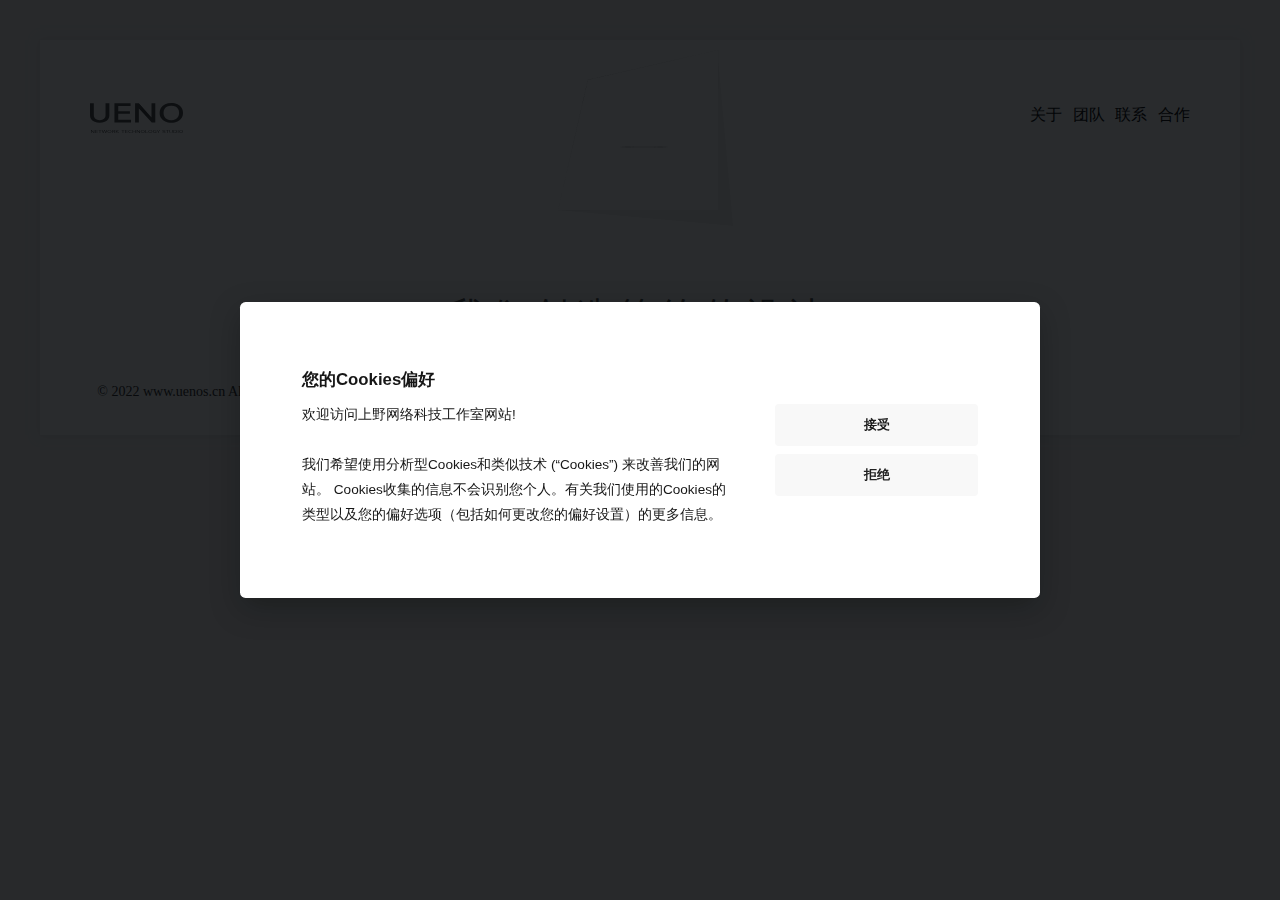
<file: index.html>
<!doctype html><html lang="en"><head><meta charset="UTF-8"><meta http-equiv="X-UA-Compatible" content="IE=edge"><meta name="viewport" content="width=device-width,initial-scale=1"><meta name="description" content="上野网络科技工作室成立于2021年，是一家专注于网站、移动端APP及软件开发的工作室。工作室目前在长春净月经济开发区DEIP数字经济产业园。营范围包括：从事网络科技领域内的技术开发、技术咨询、技术服务、网站架构，网页设计，计算机等软件开发等业务。"><meta name="keywords" content="长春, 上野, 网络科技, 净月, 网站, DEIP"><link rel="shortcut icon" href="./favicon.ico"><link href="css/main.238493818024df01aa4d.css?238493818024df01aa4d" rel="stylesheet"><link rel="icon" type="image/png" href="[data-uri]" sizes="128x128"><title>Ueno NTS | 上野网络科技工作室</title><link rel="icon" href="favicon.png?238493818024df01aa4d"></head><body><div class="layout"><div class="content"><div class="header"><div class="logo"><a href="/"><img src="img/0b4991de_0b499.svg"></a></div><nav><ul><li id="about">关于</li><li id="beam">团队</li><li id="team">联系</li><li id="contact_us">合作</li></ul></nav><button class="menu" onclick="this.classList.toggle(&#34;opened&#34;),this.setAttribute(&#34;aria-expanded&#34;,this.classList.contains(&#34;opened&#34;))" id="menu"><svg width="30" height="30" viewBox="0 0 100 100"><path class="line line1" d="M 20,29.000046 H 80.000231 C 80.000231,29.000046 94.498839,28.817352 94.532987,66.711331 94.543142,77.980673 90.966081,81.670246 85.259173,81.668997 79.552261,81.667751 75.000211,74.999942 75.000211,74.999942 L 25.000021,25.000058"/><path class="line line2" d="M 20,50 H 80"/><path class="line line3" d="M 20,70.999954 H 80.000231 C 80.000231,70.999954 94.498839,71.182648 94.532987,33.288669 94.543142,22.019327 90.966081,18.329754 85.259173,18.331003 79.552261,18.332249 75.000211,25.000058 75.000211,25.000058 L 25.000021,74.999942"/></svg></button></div><div class="article"><div class="home_logo"><img src="img/68c44668_68c44.png"></div><div class="home_title home_text"><h2>我们创造简约的设计</h2></div><div class="home_hr"></div></div><div class="footer">© 2022 www.uenos.cn All rights reserved.</div><div class="menu_bg"><ul><li id="about">关 于</li><li id="beam">团 队</li><li id="team">联 系</li><li id="contact_us">合 作</li></ul></div></div></div><script defer src="js/23849381_23849.js?238493818024df01aa4d"></script></body></html>
</file>
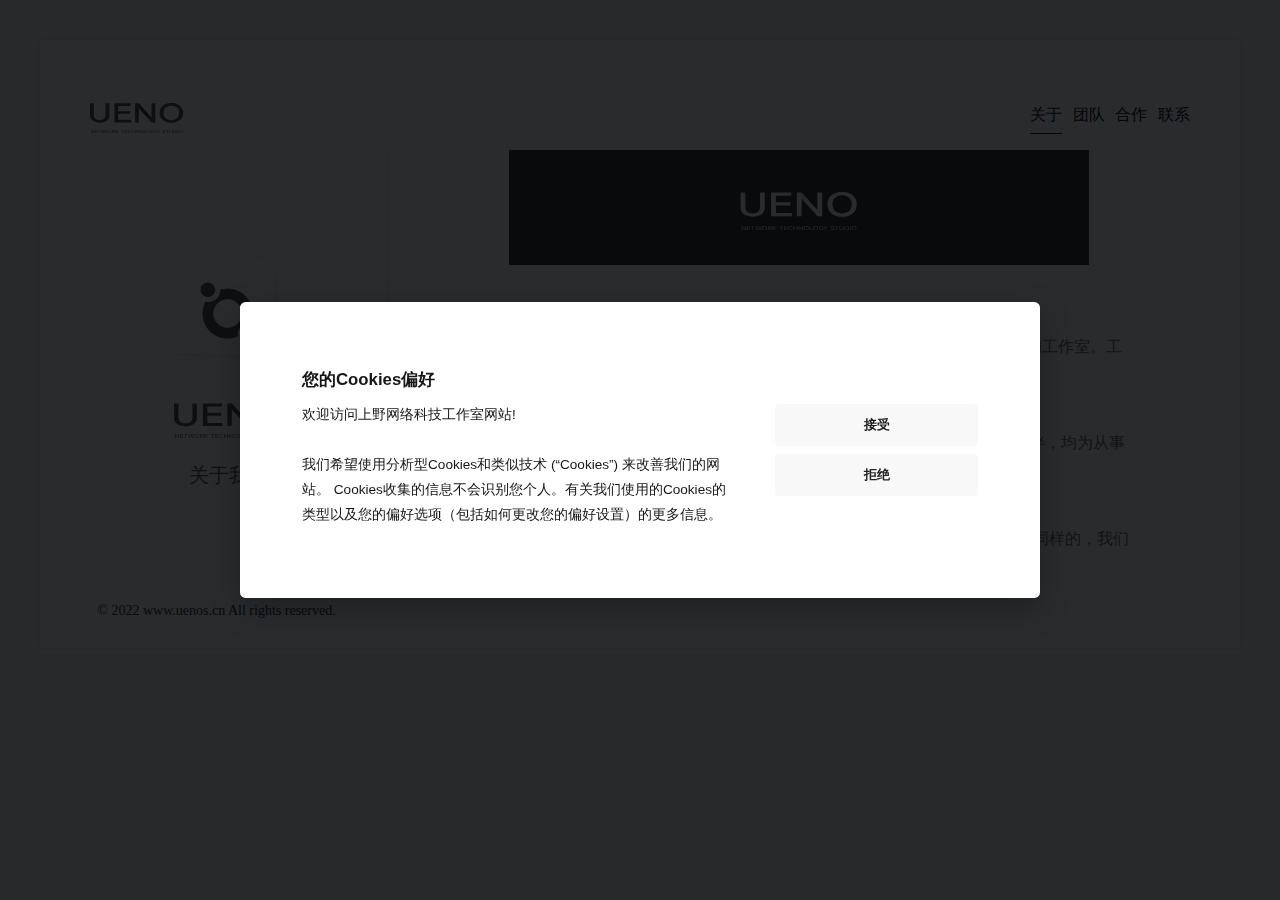
<file: about.html>
<!doctype html><html lang="en"><head><meta charset="UTF-8"><meta http-equiv="X-UA-Compatible" content="IE=edge"><meta name="viewport" content="width=device-width,initial-scale=1"><meta name="description" content="上野网络科技工作室成立于2021年，是一家专注于网站、移动端APP及软件开发的工作室。工作室目前在长春净月经济开发区DEIP数字经济产业园。营范围包括：从事网络科技领域内的技术开发、技术咨询、技术服务、网站架构，网页设计，计算机等软件开发等业务。"><meta name="keywords" content="长春, 上野, 网络科技, 净月, 网站, DEIP"><link rel="shortcut icon" href="./favicon.ico"><link rel="icon" type="image/png" href="[data-uri]" sizes="128x128"><title>Ueno NTS | 上野网络科技工作室</title><link rel="icon" href="favicon.png?238493818024df01aa4d"><script defer="defer" src="js/23849381_23849.js?238493818024df01aa4d"></script><link href="css/main.238493818024df01aa4d.css?238493818024df01aa4d" rel="stylesheet"></head><body><div class="layout"><div class="content"><div class="header"><div class="logo"><a href="/"><img src="img/0b4991de_0b499.svg"></a></div><nav><ul><li id="about">关于</li><li id="beam">团队</li><li id="contact_us">合作</li><li id="team">联系</li></ul></nav><button class="menu" onclick="this.classList.toggle('opened');this.setAttribute('aria-expanded', this.classList.contains('opened'))" id="menu"><svg width="30" height="30" viewBox="0 0 100 100"><path class="line line1" d="M 20,29.000046 H 80.000231 C 80.000231,29.000046 94.498839,28.817352 94.532987,66.711331 94.543142,77.980673 90.966081,81.670246 85.259173,81.668997 79.552261,81.667751 75.000211,74.999942 75.000211,74.999942 L 25.000021,25.000058"/><path class="line line2" d="M 20,50 H 80"/><path class="line line3" d="M 20,70.999954 H 80.000231 C 80.000231,70.999954 94.498839,71.182648 94.532987,33.288669 94.543142,22.019327 90.966081,18.329754 85.259173,18.331003 79.552261,18.332249 75.000211,25.000058 75.000211,25.000058 L 25.000021,74.999942"/></svg></button></div><div class="article"><div class="sub_page"><div class="sub_page_l"><img src="img/d47ea617_d47ea.svg"><h1>关于我们</h1></div><div class="sub_page_r about_article"><img src="img/c712cc85_c712c.svg"><p>上野网络科技工作室成立于2021年，是一家专注于网站、移动端APP及软件开发的工作室。工作室目前在长春净月经济开发区DEIP数字经济产业园。<br><br>我们是一支年轻而创新的团队，成员来自上海、深圳及湖北等知名大厂的合作伙伴，均为从事互联网开发行业多年的专业人才。<br><br>我们欢迎任何有实力有想法的人前来，在这里，你能接触到行业前沿研究成果。 同样的，我们也希望你是重视技术发展，勇于创新。</p></div></div></div><div class="footer">© 2022 www.uenos.cn All rights reserved.</div><div class="menu_bg"><ul><li id="about">关 于</li><li id="beam">团 队</li><li id="contact_us">合 作</li><li id="team">联 系</li></ul></div></div></div></body></html>
</file>
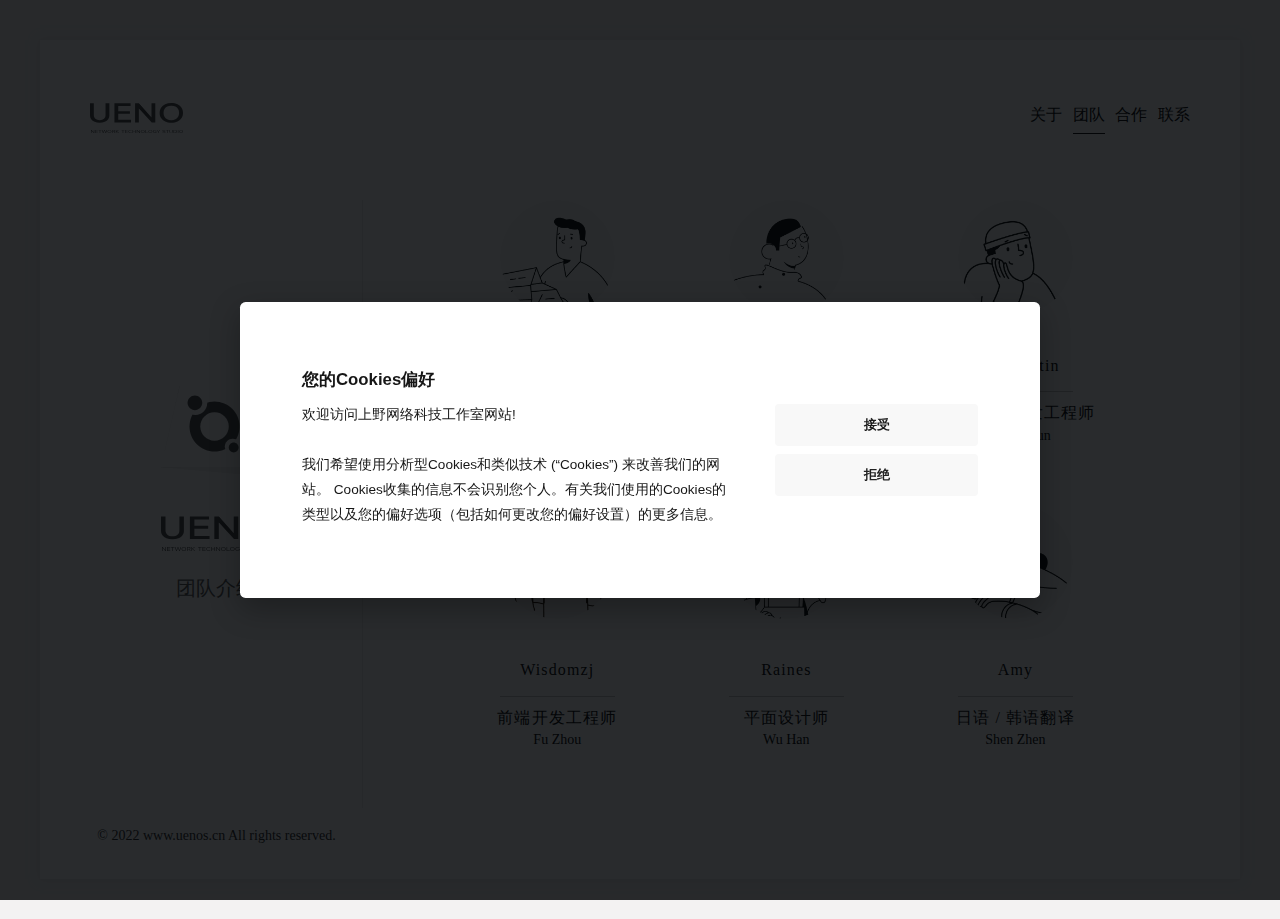
<file: beam.html>
<!doctype html><html lang="en"><head><meta charset="UTF-8"><meta http-equiv="X-UA-Compatible" content="IE=edge"><meta name="viewport" content="width=device-width,initial-scale=1"><meta name="description" content="上野网络科技工作室成立于2021年，是一家专注于网站、移动端APP及软件开发的工作室。工作室目前在长春净月经济开发区DEIP数字经济产业园。营范围包括：从事网络科技领域内的技术开发、技术咨询、技术服务、网站架构，网页设计，计算机等软件开发等业务。"><meta name="keywords" content="长春, 上野, 网络科技, 净月, 网站, DEIP"><link rel="shortcut icon" href="./favicon.ico"><link rel="icon" type="image/png" href="[data-uri]" sizes="128x128"><title>Ueno NTS | 上野网络科技工作室</title><link rel="icon" href="favicon.png?238493818024df01aa4d"><script defer="defer" src="js/23849381_23849.js?238493818024df01aa4d"></script><link href="css/main.238493818024df01aa4d.css?238493818024df01aa4d" rel="stylesheet"></head><body><div class="layout"><div class="content"><div class="header"><div class="logo"><a href="/"><img src="img/0b4991de_0b499.svg"></a></div><nav><ul><li id="about">关于</li><li id="beam">团队</li><li id="contact_us">合作</li><li id="team">联系</li></ul></nav><button class="menu" onclick="this.classList.toggle('opened');this.setAttribute('aria-expanded', this.classList.contains('opened'))" id="menu"><svg width="30" height="30" viewBox="0 0 100 100"><path class="line line1" d="M 20,29.000046 H 80.000231 C 80.000231,29.000046 94.498839,28.817352 94.532987,66.711331 94.543142,77.980673 90.966081,81.670246 85.259173,81.668997 79.552261,81.667751 75.000211,74.999942 75.000211,74.999942 L 25.000021,25.000058"/><path class="line line2" d="M 20,50 H 80"/><path class="line line3" d="M 20,70.999954 H 80.000231 C 80.000231,70.999954 94.498839,71.182648 94.532987,33.288669 94.543142,22.019327 90.966081,18.329754 85.259173,18.331003 79.552261,18.332249 75.000211,25.000058 75.000211,25.000058 L 25.000021,74.999942"/></svg></button></div><div class="article"><div class="sub_page"><div class="sub_page_l"><img src="img/d47ea617_d47ea.svg"><h1>团队介绍</h1></div><div class="sub_page_r beam_article"><ul><li><div><img src="img/c43f3361_c43f3.png"></div><h2>Ono Naoki</h2><hr><p>创始人/UI/全栈</p><span>Shang Hai</span></li><li><div><img src="img/08687583_08687.png"></div><h2>Lin Jiahong</h2><hr><p>前端开发工程师</p><span>Shen Zhen</span></li><li><div><img src="img/2c19bbf3_2c19b.png"></div><h2>Jack Martin</h2><hr><p>安卓/苹果开发工程师</p><span>Chang Chun</span></li><li><div><img src="img/fcaefba7_fcaef.png"></div><h2>Wisdomzj</h2><hr><p>前端开发工程师</p><span>Fu Zhou</span></li><li><div><img src="img/5f191c64_5f191.png"></div><h2>Raines</h2><hr><p>平面设计师</p><span>Wu Han</span></li><li><div><img src="img/bc9619d7_bc961.png"></div><h2>Amy</h2><hr><p>日语 / 韩语翻译</p><span>Shen Zhen</span></li></ul></div></div></div><div class="footer">© 2022 www.uenos.cn All rights reserved.</div><div class="menu_bg"><ul><li id="about">关 于</li><li id="beam">团 队</li><li id="contact_us">合 作</li><li id="team">联 系</li></ul></div></div></div></body></html>
</file>
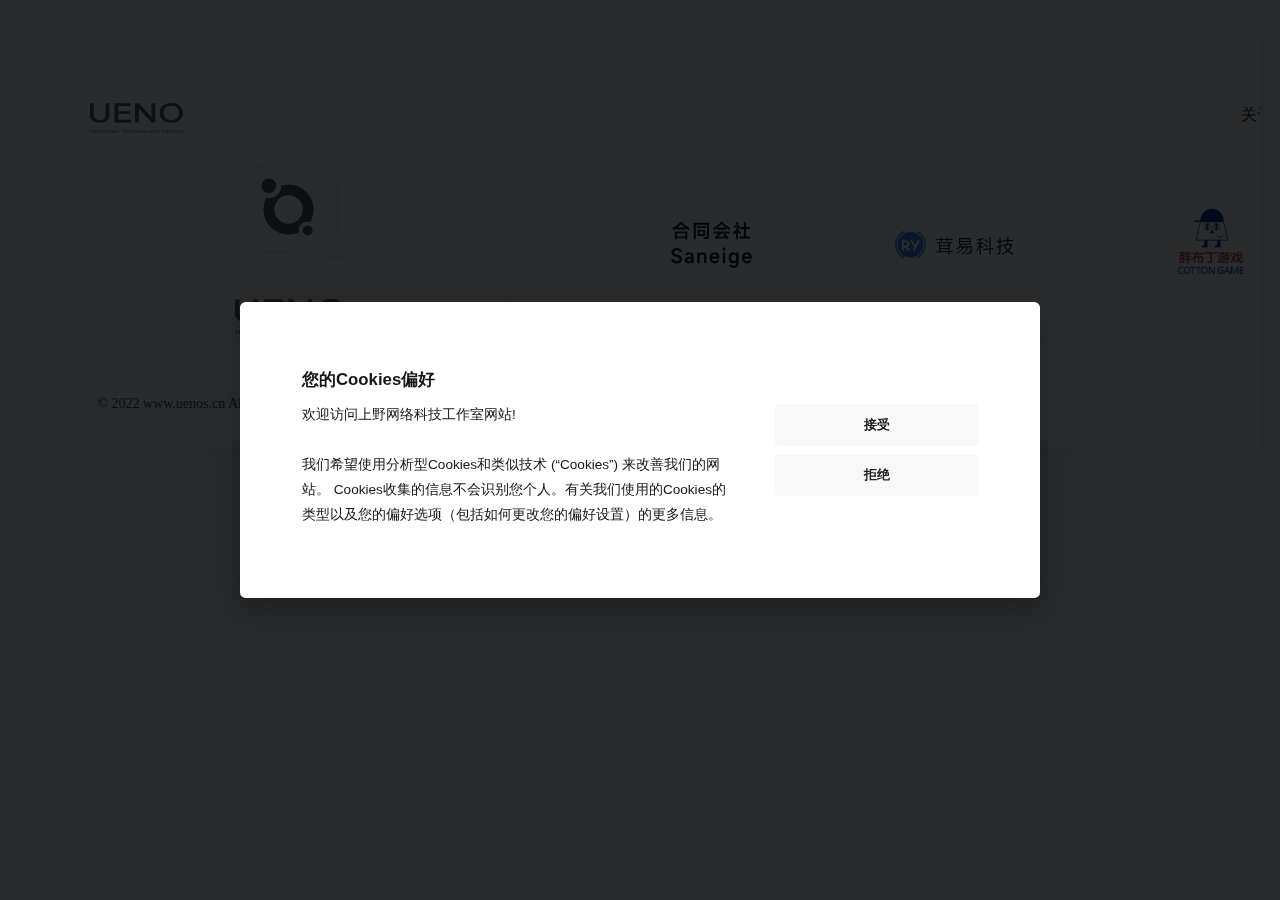
<file: contact_us.html>
<!doctype html>
<html lang="en">

<head>
    <meta charset="UTF-8">
    <meta http-equiv="X-UA-Compatible" content="IE=edge">
    <meta name="viewport" content="width=device-width,initial-scale=1">
    <meta name="description"
        content="上野网络科技工作室成立于2021年，是一家专注于网站、移动端APP及软件开发的工作室。工作室目前在长春净月经济开发区DEIP数字经济产业园。营范围包括：从事网络科技领域内的技术开发、技术咨询、技术服务、网站架构，网页设计，计算机等软件开发等业务。">
    <meta name="keywords" content="长春, 上野, 网络科技, 净月, 网站, DEIP">
    <link rel="shortcut icon" href="./favicon.ico">
    <link rel="icon" type="image/png"
        href="[data-uri]"
        sizes="128x128">
    <title>Ueno NTS | 上野网络科技工作室</title>
    <link rel="icon" href="favicon.png?238493818024df01aa4d">
    <script defer="defer" src="js/23849381_23849.js?238493818024df01aa4d"></script>
    <link href="css/main.238493818024df01aa4d.css?238493818024df01aa4d" rel="stylesheet">
</head>

<body>
    <div class="layout">
        <div class="content">
            <div class="header">
                <div class="logo"><a href="/"><img src="img/0b4991de_0b499.svg"></a></div>
                <nav>
                    <ul>
                        <li id="about">关于</li>
                        <li id="beam">团队</li>
                        <li id="contact_us">合作</li>
                        <li id="team">联系</li>
                    </ul>
                </nav><button class="menu"
                    onclick="this.classList.toggle('opened');this.setAttribute('aria-expanded', this.classList.contains('opened'))"
                    id="menu"><svg width="30" height="30" viewBox="0 0 100 100">
                        <path class="line line1"
                            d="M 20,29.000046 H 80.000231 C 80.000231,29.000046 94.498839,28.817352 94.532987,66.711331 94.543142,77.980673 90.966081,81.670246 85.259173,81.668997 79.552261,81.667751 75.000211,74.999942 75.000211,74.999942 L 25.000021,25.000058" />
                        <path class="line line2" d="M 20,50 H 80" />
                        <path class="line line3"
                            d="M 20,70.999954 H 80.000231 C 80.000231,70.999954 94.498839,71.182648 94.532987,33.288669 94.543142,22.019327 90.966081,18.329754 85.259173,18.331003 79.552261,18.332249 75.000211,25.000058 75.000211,25.000058 L 25.000021,74.999942" />
                    </svg></button>
            </div>
            <div class="article">
                <div class="sub_page">
                    <div class="sub_page_l"><img src="img/d47ea617_d47ea.svg">
                        <h1>合作伙伴</h1>
                    </div>
                    <div class="sub_page_r contact_article">
                        <ul>
                            <li><img src="img/d723c5ed_d723c.svg"></li>
                            <li><img src="img/78e28878_78e28.svg"></li>
                            <li><img src="img/7cef101b_7cef1.svg"></li>
                        </ul>
                    </div>
                </div>
            </div>
            <div class="footer">© 2022 www.uenos.cn All rights reserved.</div>
            <div class="menu_bg">
                <ul>
                    <li id="about">关 于</li>
                    <li id="beam">团 队</li>
                    <li id="contact_us">合 作</li>
                    <li id="team">联 系</li>
                </ul>
            </div>
        </div>
    </div>
</body>

</html>
</file>
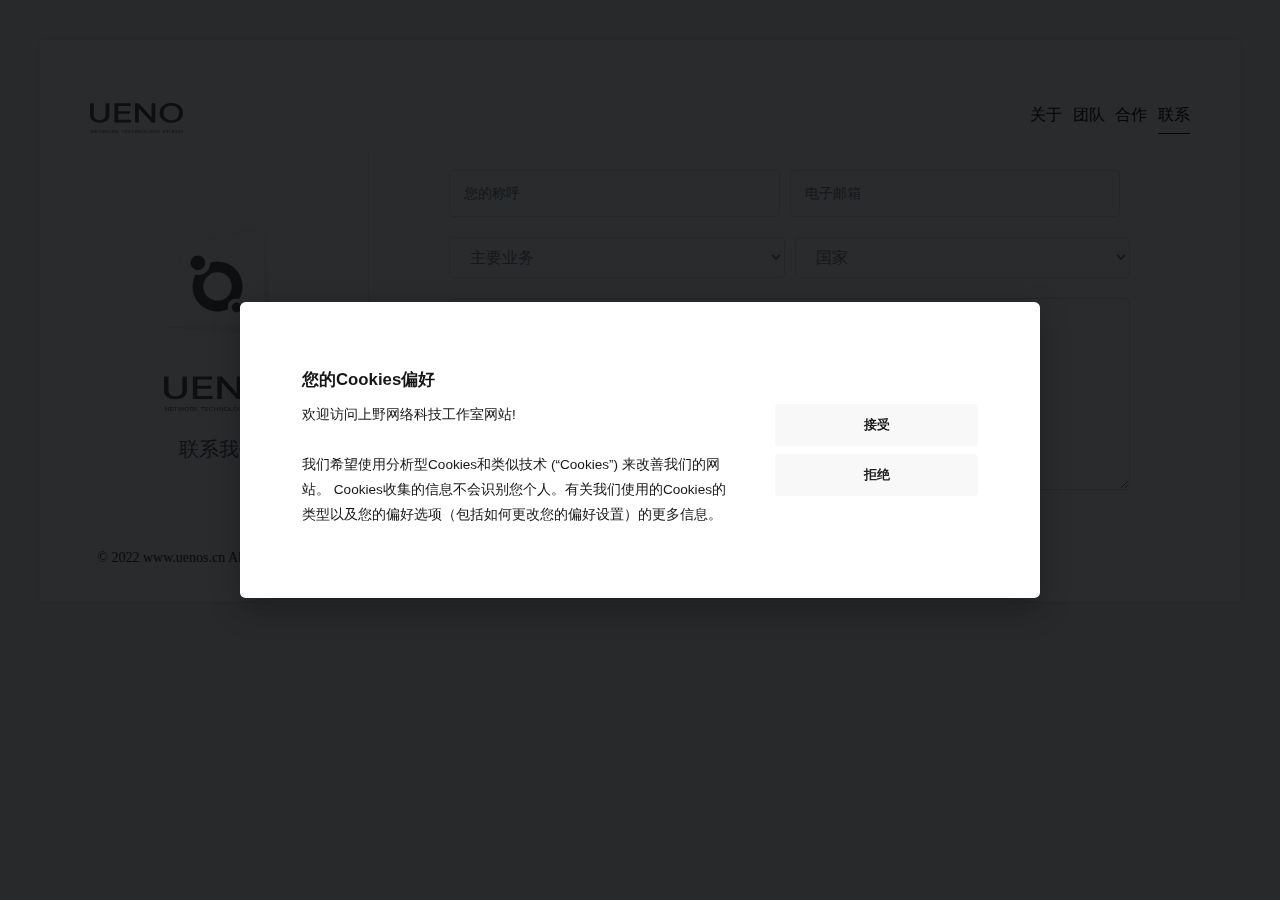
<file: team.html>
<!doctype html><html lang="en"><head><meta charset="UTF-8"><meta http-equiv="X-UA-Compatible" content="IE=edge"><meta name="viewport" content="width=device-width,initial-scale=1"><meta name="description" content="上野网络科技工作室成立于2021年，是一家专注于网站、移动端APP及软件开发的工作室。工作室目前在长春净月经济开发区DEIP数字经济产业园。营范围包括：从事网络科技领域内的技术开发、技术咨询、技术服务、网站架构，网页设计，计算机等软件开发等业务。"><meta name="keywords" content="长春, 上野, 网络科技, 净月, 网站, DEIP"><link rel="shortcut icon" href="./favicon.ico"><link rel="icon" type="image/png" href="[data-uri]" sizes="128x128"><link href="css/main.238493818024df01aa4d.css?238493818024df01aa4d" rel="stylesheet"><title>Ueno NTS | 上野网络科技工作室</title><link rel="icon" href="favicon.png?238493818024df01aa4d"></head><body><div class="layout"><div class="content"><div class="header"><div class="logo"><a href="/"><img src="img/0b4991de_0b499.svg"></a></div><nav><ul><li id="about">关于</li><li id="beam">团队</li><li id="contact_us">合作</li><li id="team">联系</li></ul></nav><button class="menu" onclick="this.classList.toggle(&#34;opened&#34;),this.setAttribute(&#34;aria-expanded&#34;,this.classList.contains(&#34;opened&#34;))" id="menu"><svg width="30" height="30" viewBox="0 0 100 100"><path class="line line1" d="M 20,29.000046 H 80.000231 C 80.000231,29.000046 94.498839,28.817352 94.532987,66.711331 94.543142,77.980673 90.966081,81.670246 85.259173,81.668997 79.552261,81.667751 75.000211,74.999942 75.000211,74.999942 L 25.000021,25.000058"/><path class="line line2" d="M 20,50 H 80"/><path class="line line3" d="M 20,70.999954 H 80.000231 C 80.000231,70.999954 94.498839,71.182648 94.532987,33.288669 94.543142,22.019327 90.966081,18.329754 85.259173,18.331003 79.552261,18.332249 75.000211,25.000058 75.000211,25.000058 L 25.000021,74.999942"/></svg></button></div><div class="article"><div class="sub_page"><div class="sub_page_l"><img src="img/d47ea617_d47ea.svg"><h1>联系我们</h1></div><div class="sub_page_r team_article"><form name="sendmail" action="mailto:kyomini@qq.com"><div class="form_item"><input name="name" placeholder="您的称呼"> <input name="email" placeholder="电子邮箱"></div><div class="form_item"><select style="margin-right:10px"><option value="">主要业务</option><option value="app">App开发</option><option value="web">WEB网站开发</option><option value="ui">UI设计</option><option value="desigen">平面设计</option><option value="wechat">微信小程序</option><option value="product">产品策划</option><option value="translation">日韩翻译</option><option value="metaverse">元宇宙开发</option></select> <select><option value="">国家</option><option value="cn">中国大陆</option><option value="hk">中国香港</option><option value="tw">中国台湾</option><option value="jp">日本</option><option value="kr">韩国</option></select></div><div class="form_item"><textarea rows="8">需求</textarea></div><div class="form_item"><button type="su" class="submit">提交</button> <button type="reset" class="reset">重置</button></div></form></div></div></div><div class="footer">© 2022 www.uenos.cn All rights reserved.</div><div class="menu_bg"><ul><li id="about">关 于</li><li id="beam">团 队</li><li id="contact_us">合 作</li><li id="team">联 系</li></ul></div></div></div><script defer src="js/23849381_23849.js?238493818024df01aa4d"></script></body></html>
</file>
<file: css/main.238493818024df01aa4d.css>
body,html{background:#f3f2f2;display:flex;flex-direction:column;height:calc(100vh - 80px);padding:20px}.layout{background:#fff;box-shadow:0 0 10px hsla(0,0%,79%,.523);display:inline-table;height:100%;margin:auto;max-height:900px;max-width:1440px;width:100%}.layout .content{align-content:center;flex-direction:column;height:100%}.layout .content,.layout .content .header{display:flex;justify-content:space-between}.layout .content .header{align-items:center;margin:50px 50px 0}.layout .content .header span{margin-right:50px}.layout .content .header ul{display:flex;justify-content:space-between;width:160px}.layout .content .header ul li{caret-color:#000;cursor:pointer;list-style-type:none;padding-bottom:10px;position:relative;transition:all .2s linear}.layout .content .header ul li:before{background-color:#060606;bottom:0;content:"";height:1.8px;left:50%;position:absolute;width:0}.layout .content .header ul li:hover:before{left:0;transition:all .3s;width:100%}.layout .content .header ul li:hover~.layout .content .header ul li:before{left:11%}.layout .content .menu{display:none}.layout .content .article{align-items:center;display:flex;flex-direction:column;justify-content:center;justify-self:center}.layout .content .article .home_logo{caret-color:transparent;margin-bottom:30px;margin-top:-100px}.layout .content .article .home_title{margin:30px 0 40px}.layout .content .article .home_hr{border-top:1px solid #cbcbcb;width:48px}.layout .content .article .home_text{caret-color:transparent;color:#484848;cursor:move;font-family:MiSans;font-size:35px;font-style:normal;font-weight:300;height:52.5px;letter-spacing:.21em;line-height:52.5px;line-height:1.44;overflow:hidden}.layout .content .article .home_text.play .letter,.layout .content .article .home_text:hover .letter{transform:translateY(-100%)}.layout .content .article .home_text .block:last-child{color:#484848}.layout .content .article .home_text .letter{display:inline-block;transition:transform .6s cubic-bezier(.76,0,.24,1)}.layout .content .article .sub_page{display:flex;justify-content:space-between;width:95%}.layout .content .article .sub_page .sub_page_l{align-items:center;display:flex;flex-direction:column;justify-content:center;width:500px}.layout .content .article .sub_page .sub_page_l h1{color:#545454;font-size:20px;font-weight:500;line-height:3rem;margin-bottom:0}.layout .content .article .sub_page .sub_page_r{align-content:space-around;align-items:center;border-left:1px solid #e6e6e6;display:flex;flex-direction:column;flex-wrap:wrap;height:100%;padding:0 80px}.layout .content .article .sub_page .about_article img{margin-bottom:50px;max-width:580px;width:100%}.layout .content .article .sub_page .about_article p{color:#636363;line-height:2rem}.layout .content .article .sub_page .beam_article{margin-bottom:20px;margin-top:50px}.layout .content .article .sub_page .beam_article ul{display:flex;flex-direction:row;flex-wrap:wrap;justify-content:space-around;margin:0;max-width:1178px;padding:0;width:100%}.layout .content .article .sub_page .beam_article ul li{color:#000;flex:auto;list-style-type:none;margin-bottom:60px;text-align:center}.layout .content .article .sub_page .beam_article ul li img{border-radius:50%;cursor:pointer;margin-bottom:20px;transform:translateZ(0);transition:all .5s ease-in-out;width:50%}.layout .content .article .sub_page .beam_article ul li img:hover{transform:rotateY(180deg)}.layout .content .article .sub_page .beam_article ul li h2{font-family:MiSans;font-size:16px;font-style:normal;font-weight:400;letter-spacing:.07em;line-height:1.6}.layout .content .article .sub_page .beam_article ul li hr{border:none;border-top:.5px solid #c4c4c4;width:50%}.layout .content .article .sub_page .beam_article ul li p{font-family:MiSans;font-size:16px;font-style:MiSans;font-weight:300;letter-spacing:.07em;line-height:1.6;margin:0;padding:0}.layout .content .article .sub_page .beam_article ul li span{font-size:14px;margin:0;padding:0}.layout .content .article .sub_page .contact_article{margin-bottom:20px;padding-top:50px}.layout .content .article .sub_page .contact_article ul{align-content:center;align-items:center;display:flex;justify-content:center;margin:0;max-width:1178px;padding:0;width:100%}.layout .content .article .sub_page .contact_article ul li{color:#000;flex:auto;list-style-type:none;margin-bottom:60px;text-align:center;width:250px}.layout .content .article .sub_page .team_article,.layout .content .article .sub_page .team_article form{max-width:800px;width:100%}.layout .content .article .sub_page .team_article .form_item{display:flex}.layout .content .article .sub_page .team_article input{background:#fff;border:1px solid rgba(34,36,38,.15);border-radius:.28571429rem;box-shadow:inset 0 0 0 0 transparent;color:#7e7e7e;font-size:14px;line-height:1.21428571em;margin:20px 10px 20px 0;outline:0;padding:1em;transition:color .1s ease,border-color .1s ease;width:100%}.layout .content .article .sub_page .team_article textarea{-webkit-appearance:none;border:1px solid rgba(34,36,38,.15);-webkit-box-shadow:inset 0 0 0 0 transparent;font-size:1em;line-height:1.2857;margin:0;outline:0;padding:.78571429em 1em;resize:vertical;-webkit-transition:color .1s ease,border-color .1s ease}.layout .content .article .sub_page .team_article select,.layout .content .article .sub_page .team_article textarea{background:#fff;border-radius:.28571429rem;box-shadow:inset 0 0 0 0 transparent;color:#7e7e7e;transition:color .1s ease,border-color .1s ease;width:100%}.layout .content .article .sub_page .team_article select{border:1px solid rgba(34,36,38,.15);height:auto;margin-bottom:20px;padding:.62em 1em}.layout .content .article .sub_page .team_article .submit{background:#1b1b1b;border:none;border-radius:4px;color:#fff;cursor:pointer;font-size:14px;font-weight:500;height:40px;margin-right:20px;margin-top:20px;outline:none;width:30%}.layout .content .article .sub_page .team_article .submit:hover{background:#616161}.layout .content .article .sub_page .team_article .reset{background:#1b1b1b;border:none;border-radius:4px;color:#fff;cursor:pointer;font-size:14px;font-weight:500;height:40px;margin-top:20px;outline:none;width:30%}.layout .content .article .sub_page .team_article .reset:hover{background:#616161}.layout .content .footer{color:#262626;font-family:MiSans;font-size:14px;font-weight:400;height:21px;margin:0 0 30px 20px;text-align:center;width:313px}.layout .menu_bg{background-color:rgba(0,0,0,.9);bottom:0;display:flex;justify-content:center;opacity:0;position:absolute;transform:translateY(0);transition:.3s;visibility:hidden}.layout .menu_bg ul{align-content:center;align-items:center;display:flex;flex-direction:column;justify-content:center;margin:0;padding:0}.layout .menu_bg ul li{border-bottom:1px solid #cbcbcb;color:#fff;list-style-type:none;padding:20px 100px}.layout .menu_bg ul li:hover{background-color:#060606;color:#fff}.menu_bg_show{animation:show .3s forwards;-webkit-animation:show .3s forwards;height:100%;left:0;opacity:1!important;position:fixed;top:0;visibility:visible!important;width:100%;z-index:9991}.active_menu:before{left:0!important;width:100%!important}@media screen and (min-width:0px) and (max-width:979px){body{padding:11px}.layout{box-shadow:0 0 10px hsla(0,0%,79%,.523);display:inline-table;height:100%;margin:auto;max-height:900px;max-width:1440px;width:100%}.layout .content .header{align-items:center;display:flex;justify-content:space-between;margin:40px 30px}.layout .content .header span{margin-right:50px}.layout .content .header ul{display:none}.layout .content .menu{background-color:transparent;border:none;cursor:pointer;display:flex;margin:-10px -10px 0 0;padding:0;z-index:99999}.layout .content .line{fill:none;stroke:#424242;transition:stroke-dasharray .6s cubic-bezier(.4,0,.2,1),stroke-dashoffset .6s cubic-bezier(.4,0,.2,1)}.layout .content .line1{stroke-dasharray:60 207;stroke-width:6}.layout .content .line2{stroke-dasharray:60 60;stroke-width:6}.layout .content .line3{stroke-dasharray:60 207;stroke-width:6}.layout .content .opened{background-color:#cbcbcb;border-radius:50%;transition:all .3s}.layout .content .opened .line1{stroke-dasharray:90 207;stroke-dashoffset:-134;stroke-width:6}.layout .content .opened .line2{stroke-dasharray:1 60;stroke-dashoffset:-30;stroke-width:6}.layout .content .opened .line3{stroke-dasharray:90 207;stroke-dashoffset:-134;stroke-width:6}.layout .content .article .home_logo{margin-bottom:0;margin-top:30px;transform:translateX(10%)}.layout .content .article .home_logo img{transition:all .5s ease;width:80%}.layout .content .article .home_title{margin:50px 0 0}.layout .content .article .home_text{font-size:20px;height:30px;line-height:30px}.layout .content .article .home_hr{display:none}.layout .content .sub_page{align-content:center;flex-direction:column;justify-content:space-between}.layout .content .sub_page .sub_page_l{margin:50px auto 100px;width:100%!important}.layout .content .sub_page .sub_page_r{border-left:none!important;height:auto!important;padding:0 40px!important}.layout .content .sub_page .about_article img{margin-bottom:50px;max-width:580px;width:100%}.layout .content .sub_page .about_article p{color:#636363;line-height:2rem}.layout .content .contact_article ul{flex-wrap:wrap}.layout .content .team_article .form_item{display:flex;flex-direction:column;max-width:calc(100% - 120px);width:100%}.layout .content .team_article .form_item:last-child{flex-direction:row;justify-content:center;justify-content:space-around}.layout .content .footer{align-items:center;display:flex;flex-direction:column;font-size:12px;justify-content:center;margin:40px 0;width:100%}}

/*! normalize.css v8.0.1 | MIT License | github.com/necolas/normalize.css */html{-webkit-text-size-adjust:100%;line-height:1.15}body{margin:0}main{display:block}h1{font-size:2em;margin:.67em 0}hr{box-sizing:content-box;height:0;overflow:visible}pre{font-family:monospace,monospace;font-size:1em}a{background-color:transparent}abbr[title]{border-bottom:none;text-decoration:underline;text-decoration:underline dotted}b,strong{font-weight:bolder}code,kbd,samp{font-family:monospace,monospace;font-size:1em}small{font-size:80%}sub,sup{font-size:75%;line-height:0;position:relative;vertical-align:baseline}sub{bottom:-.25em}sup{top:-.5em}img{border-style:none}button,input,optgroup,select,textarea{font-family:inherit;font-size:100%;line-height:1.15;margin:0}button,input{overflow:visible}button,select{text-transform:none}[type=button],[type=reset],[type=submit],button{-webkit-appearance:button}[type=button]::-moz-focus-inner,[type=reset]::-moz-focus-inner,[type=submit]::-moz-focus-inner,button::-moz-focus-inner{border-style:none;padding:0}[type=button]:-moz-focusring,[type=reset]:-moz-focusring,[type=submit]:-moz-focusring,button:-moz-focusring{outline:1px dotted ButtonText}fieldset{padding:.35em .75em .625em}legend{box-sizing:border-box;color:inherit;display:table;max-width:100%;padding:0;white-space:normal}progress{vertical-align:baseline}textarea{overflow:auto}[type=checkbox],[type=radio]{box-sizing:border-box;padding:0}[type=number]::-webkit-inner-spin-button,[type=number]::-webkit-outer-spin-button{height:auto}[type=search]{-webkit-appearance:textfield;outline-offset:-2px}[type=search]::-webkit-search-decoration{-webkit-appearance:none}::-webkit-file-upload-button{-webkit-appearance:button;font:inherit}details{display:block}summary{display:list-item}[hidden],template{display:none}:root{--cc-bg:#fff;--cc-text:#161616;--cc-btn-primary-bg:#2d4156;--cc-btn-primary-text:var(--cc-bg);--cc-btn-primary-hover-bg:#1d2e38;--cc-btn-secondary-bg:#eaeff2;--cc-btn-secondary-text:var(--cc-text);--cc-btn-secondary-hover-bg:#d8e0e6;--cc-toggle-bg-off:#919ea6;--cc-toggle-bg-on:var(--cc-btn-primary-bg);--cc-toggle-bg-readonly:#d5dee2;--cc-toggle-knob-bg:#fff;--cc-toggle-knob-icon-color:#ecf2fa;--cc-block-text:var(--cc-text);--cc-cookie-category-block-bg:#f0f4f7;--cc-cookie-category-block-bg-hover:#e9eff4;--cc-section-border:#f1f3f5;--cc-cookie-table-border:#e9edf2;--cc-overlay-bg:rgba(4,6,8,.85);--cc-webkit-scrollbar-bg:#cfd5db;--cc-webkit-scrollbar-bg-hover:#9199a0}.c_darkmode{--cc-bg:#181b1d;--cc-text:#d8e5ea;--cc-btn-primary-bg:#a6c4dd;--cc-btn-primary-text:#000;--cc-btn-primary-hover-bg:#c2dff7;--cc-btn-secondary-bg:#33383c;--cc-btn-secondary-text:var(--cc-text);--cc-btn-secondary-hover-bg:#3e454a;--cc-toggle-bg-off:#667481;--cc-toggle-bg-on:var(--cc-btn-primary-bg);--cc-toggle-bg-readonly:#454c54;--cc-toggle-knob-bg:var(--cc-cookie-category-block-bg);--cc-toggle-knob-icon-color:var(--cc-bg);--cc-block-text:#b3bfc5;--cc-cookie-category-block-bg:#23272a;--cc-cookie-category-block-bg-hover:#2b3035;--cc-section-border:#292d31;--cc-cookie-table-border:#2b3035;--cc-webkit-scrollbar-bg:#667481;--cc-webkit-scrollbar-bg-hover:#9199a0}.cc_div *,.cc_div :after,.cc_div :before{animation:none;background:0 0;border:none;box-shadow:none;-webkit-box-sizing:border-box;box-sizing:border-box;color:inherit;float:none;font-family:inherit;font-size:1em;font-style:inherit;font-variant:normal;font-weight:inherit;letter-spacing:unset;line-height:1.2;margin:0;padding:0;text-align:left;text-decoration:none;text-transform:none;transition:none;visibility:unset}.cc_div{-webkit-font-smoothing:antialiased;-moz-osx-font-smoothing:grayscale;text-rendering:optimizeLegibility;color:#2d4156;color:var(--cc-text);font-family:-apple-system,BlinkMacSystemFont,Segoe UI,Roboto,Helvetica,Arial,sans-serif,Apple Color Emoji,Segoe UI Emoji,Segoe UI Symbol;font-size:16px;font-weight:400}#c-ttl,#s-bl td:before,#s-ttl,.cc_div .b-tl,.cc_div .c-bn{font-weight:600}#cm,#s-bl .act .b-acc,#s-inr,.cc_div .b-tl,.cc_div .c-bl{border-radius:.35em}#s-bl .act .b-acc{border-top-left-radius:0;border-top-right-radius:0}.cc_div a,.cc_div button,.cc_div input{-webkit-appearance:none;-moz-appearance:none;appearance:none}.cc_div a{border-bottom:1px solid}.cc_div a:hover{border-color:transparent;text-decoration:none}#cm-ov,#cs-ov,.c--anim #cm,.c--anim #s-cnt,.c--anim #s-inr{transition:visibility .25s linear,opacity .25s ease,transform .25s ease!important}.c--anim .c-bn{transition:background-color .25s ease!important}.c--anim #cm.bar.slide,.c--anim #cm.bar.slide+#cm-ov,.c--anim .bar.slide #s-inr,.c--anim .bar.slide+#cs-ov{transition:visibility .4s ease,opacity .4s ease,transform .4s ease!important}#cm.bar.slide,.cc_div .bar.slide #s-inr{opacity:1;transform:translateX(100%)}#cm.bar.top.slide,.cc_div .bar.left.slide #s-inr{opacity:1;transform:translateX(-100%)}#cm.slide,.cc_div .slide #s-inr{transform:translateY(1.6em)}#cm.top.slide{transform:translateY(-1.6em)}#cm.bar.slide{transform:translateY(100%)}#cm.bar.top.slide{transform:translateY(-100%)}.show--consent .c--anim #cm,.show--consent .c--anim #cm.bar,.show--settings .c--anim #s-inr,.show--settings .c--anim .bar.slide #s-inr{opacity:1;transform:scale(1);visibility:visible!important}.show--consent .c--anim #cm.box.middle,.show--consent .c--anim #cm.cloud.middle{transform:scale(1) translateY(-50%)}.show--settings .c--anim #s-cnt{visibility:visible!important}.force--consent.show--consent .c--anim #cm-ov,.show--settings .c--anim #cs-ov{opacity:1!important;visibility:visible!important}#cm{background:#fff;background:var(--cc-bg);bottom:1.25em;box-shadow:0 .625em 1.875em #000;box-shadow:0 .625em 1.875em rgba(2,2,3,.28);font-family:inherit;line-height:normal;max-width:24.2em;opacity:0;padding:1.1em 1.8em 1.4em;position:fixed;right:1.25em;transform:scale(.95);visibility:hidden;width:100%;z-index:1}#cc_div #cm{display:block!important}#c-ttl{font-size:1.05em;margin-bottom:.7em}.cloud #c-ttl{margin-top:-.15em}#c-txt{font-size:.9em;line-height:1.5em}.cc_div #c-bns{display:flex;justify-content:space-between;margin-top:1.4em}.cc_div .c-bn{background:#f8f8f8;border-radius:4px;color:#212121;cursor:pointer;display:inline-block;flex:1;font-size:.82em;padding:1em 1.7em;text-align:center;-moz-user-select:none;-khtml-user-select:none;-webkit-user-select:none;-o-user-select:none;user-select:none}#c-bns button+button,#s-c-bn,#s-cnt button+button{float:right;margin-left:1em}#s-cnt #s-rall-bn{float:none}#cm .c_link:active,#cm .c_link:hover,#s-c-bn:active,#s-c-bn:hover,#s-cnt button+button:active,#s-cnt button+button:hover{background:#151515;color:#fff}#s-cnt{display:table;height:100%;left:0;position:fixed;top:0;visibility:hidden;width:100%;z-index:101}#s-bl{outline:0}#s-bl .title{margin-top:1.4em}#s-bl .b-bn,#s-bl .title:first-child{margin-top:0}#s-bl .b-acc .p{margin-top:0;padding:1em}#s-cnt .b-bn .b-tl{background:0 0;display:block;font-family:inherit;font-size:.95em;padding:1.3em 6.4em 1.3em 2.7em;position:relative;transition:background-color .25s ease;width:100%}#s-cnt .b-bn .b-tl.exp{cursor:pointer}#s-cnt .act .b-bn .b-tl{border-bottom-left-radius:0;border-bottom-right-radius:0}#s-cnt .b-bn .b-tl:active,#s-cnt .b-bn .b-tl:hover{background:#e9eff4;background:var(--cc-cookie-category-block-bg-hover)}#s-bl .b-bn{position:relative}#s-bl .c-bl{border:1px solid #f1f3f5;border-color:var(--cc-section-border);margin-bottom:.5em;padding:1em;transition:background-color .25s ease}#s-bl .c-bl:hover{background:#f0f4f7;background:var(--cc-cookie-category-block-bg)}#s-bl .c-bl:last-child{margin-bottom:.5em}#s-bl .c-bl:first-child{border:none;margin-bottom:2em;margin-top:0;padding:0;transition:none}#s-bl .c-bl:not(.b-ex):first-child:hover{background:0 0;background:unset}#s-bl .c-bl.b-ex{background:#f0f4f7;background:var(--cc-cookie-category-block-bg);border:none;padding:0;transition:none}#s-bl .c-bl.b-ex+.c-bl{margin-top:2em}#s-bl .c-bl.b-ex+.c-bl.b-ex{margin-top:0}#s-bl .c-bl.b-ex:first-child{margin-bottom:1em;margin-bottom:.5em}#s-bl .b-acc{display:none;margin-bottom:0;max-height:0;overflow:hidden;padding-top:0}#s-bl .act .b-acc{display:block;max-height:100%;overflow:hidden}#s-cnt .p{color:#2d4156;color:var(--cc-block-text);font-size:.9em;line-height:1.5em;margin-top:.85em}.cc_div .b-tg .c-tgl:disabled{cursor:not-allowed}#c-vln{display:table-cell;position:relative;vertical-align:middle}#cs{bottom:0;left:0;padding:0 1.7em;position:fixed;right:0;top:0;width:100%}#cs,#s-inr{height:100%}#s-inr{box-shadow:0 13px 27px -5px rgba(3,6,9,.26);margin:0 auto;max-width:45em;opacity:0;overflow:hidden;padding-bottom:4.75em;padding-top:4.75em;position:relative;transform:scale(.96);visibility:hidden}#s-bns,#s-hdr,#s-inr{background:#fff;background:var(--cc-bg)}#s-bl{display:block;height:100%;overflow-x:hidden;overflow-y:auto;overflow-y:overlay;padding:1.3em 2.1em;width:100%}#s-bns{border-top:1px solid #f1f3f5;border-color:var(--cc-section-border);bottom:0;height:4.75em;left:0;padding:1em 2.1em;position:absolute;right:0}.cc_div .cc-link{border-bottom:1px solid #253b48;border-color:var(--cc-btn-primary-bg);color:#253b48;color:var(--cc-btn-primary-bg);cursor:pointer;display:inline;font-weight:600;padding-bottom:0;text-decoration:none}.cc_div .cc-link:active,.cc_div .cc-link:hover{border-color:transparent}#c-bns button:first-child,#c-bns.swap button:first-child,#s-bns button:first-child{background:#f8f8f8;color:#1a1a1a}#c-bns.swap button:last-child{background:#253b48;background:var(--cc-btn-primary-bg);color:#fff;color:var(--cc-btn-primary-text)}.cc_div .b-tg .c-tgl:checked~.c-tg{background:#253b48;background:var(--cc-toggle-bg-on)}#c-bns button:first-child:active,#c-bns button:first-child:hover,#c-bns.swap button:last-child:active,#c-bns.swap button:last-child:hover,#s-bns button:first-child:active,#s-bns button:first-child:hover{background:#151515;color:#fff}#c-bns.swap button:first-child:active,#c-bns.swap button:first-child:hover{background:#d8e0e6;background:var(--cc-btn-secondary-hover-bg)}#s-hdr{border-bottom:1px solid #f1f3f5;border-color:var(--cc-section-border);display:table;height:4.75em;padding:0 2.1em;position:absolute;top:0;width:100%;z-index:2}#s-hdr,#s-ttl{vertical-align:middle}#s-ttl{display:table-cell;font-size:1em}#s-c-bn{font-size:1.45em;font-weight:400;height:1.7em;margin:0;padding:0;position:relative;width:1.7em}#s-c-bnc{display:table-cell;vertical-align:middle}.cc_div span.t-lb{opacity:0;overflow:hidden;pointer-events:none;position:absolute;top:0;z-index:-1}#c_policy__text{height:31.25em;margin-top:1.25em;overflow-y:auto}#c-s-in{height:100%;height:calc(100% - 2.5em);max-height:37.5em;position:relative;top:50%;transform:translateY(-50%)}@media screen and (min-width:688px){#s-bl::-webkit-scrollbar{background:0 0;border-radius:0 .25em .25em 0;height:100%;width:.9em}#s-bl::-webkit-scrollbar-thumb{background:#cfd5db;background:var(--cc-webkit-scrollbar-bg);border:.25em solid var(--cc-bg);border-radius:100em}#s-bl::-webkit-scrollbar-thumb:hover{background:#9199a0;background:var(--cc-webkit-scrollbar-bg-hover)}#s-bl::-webkit-scrollbar-button{height:5px;width:10px}}.cc_div .b-tg{bottom:0;display:inline-block;margin:auto;right:0;right:1.2em;-webkit-user-select:none;-moz-user-select:none;-ms-user-select:none;user-select:none;vertical-align:middle}.cc_div .b-tg,.cc_div .b-tg .c-tgl{cursor:pointer;position:absolute;top:0}.cc_div .b-tg .c-tgl{border:0;display:block;left:0;margin:0}.cc_div .b-tg .c-tg{background:#919ea6;background:var(--cc-toggle-bg-off);pointer-events:none;position:absolute;transition:background-color .25s ease,box-shadow .25s ease}.cc_div .b-tg,.cc_div .b-tg .c-tg,.cc_div .b-tg .c-tgl,.cc_div span.t-lb{border-radius:4em;height:1.5em;width:3.4em}.cc_div .b-tg .c-tg.c-ro{cursor:not-allowed}.cc_div .b-tg .c-tgl~.c-tg.c-ro{background:#d5dee2;background:var(--cc-toggle-bg-readonly)}.cc_div .b-tg .c-tgl~.c-tg.c-ro:after{box-shadow:none}.cc_div .b-tg .c-tg:after{background:#fff;background:var(--cc-toggle-knob-bg);border:none;border-radius:100%;box-shadow:0 1px 2px rgba(24,32,35,.36);box-sizing:content-box;content:"";display:block;height:1.25em;left:.125em;position:relative;top:.125em;transition:transform .25s ease;width:1.25em}.cc_div .b-tg .c-tgl:checked~.c-tg:after{transform:translateX(1.9em)}#s-bl table,#s-bl td,#s-bl th{border:none}#s-bl tbody tr{transition:background-color .25s ease}#s-bl tbody tr:hover{background:#e9eff4;background:var(--cc-cookie-category-block-bg-hover)}#s-bl table{border-collapse:collapse;margin:0;overflow:hidden;padding:0;text-align:left;width:100%}#s-bl td,#s-bl th{font-size:.8em;padding:.8em .625em .8em 1.2em;text-align:left;vertical-align:top}#s-bl th{font-family:inherit;padding:1.2em}#s-bl thead tr:first-child{border-bottom:1px solid #e9edf2;border-color:var(--cc-cookie-table-border)}.force--consent #cs,.force--consent #s-cnt{width:100vw}#cm-ov,#cs-ov{background:#070707;background:rgba(4,6,8,.85);background:var(--cc-overlay-bg);bottom:0;display:none;left:0;opacity:0;position:fixed;right:0;top:0;transition:none;visibility:hidden}.c--anim #cs-ov,.force--consent .c--anim #cm-ov,.force--consent.show--consent #cm-ov,.show--settings #cs-ov{display:block}#cs-ov{z-index:2}.force--consent .cc_div{bottom:0;left:0;position:fixed;top:0;transition:visibility .25s linear;visibility:hidden;width:100%;width:100vw}.force--consent.show--consent .c--anim .cc_div,.force--consent.show--settings .c--anim .cc_div{visibility:visible}.force--consent #cm{position:absolute}.force--consent #cm.bar{max-width:100vw;width:100vw}html.force--consent.show--consent{overflow-y:hidden!important}html.force--consent.show--consent,html.force--consent.show--consent body{height:auto!important;overflow-x:hidden!important}.cc_div .act .b-bn .exp:before,.cc_div .b-bn .exp:before{border:solid #2d4156;border-color:var(--cc-btn-secondary-text);border-width:0 2px 2px 0;content:"";display:inline-block;left:1.2em;margin-right:15px;padding:.2em;position:absolute;top:50%;transform:translateY(-50%) rotate(45deg)}.cc_div .act .b-bn .b-tl:before{transform:translateY(-20%) rotate(225deg)}.cc_div .on-i:before{border:solid #fff;border-color:var(--cc-toggle-knob-icon-color);border-width:0 2px 2px 0;display:inline-block;left:.75em;padding:.1em .1em .45em;top:.37em}#s-c-bn:after,#s-c-bn:before,.cc_div .on-i:before{content:"";margin:0 auto;position:absolute;transform:rotate(45deg)}#s-c-bn:after,#s-c-bn:before{background:#444d53;background:var(--cc-btn-secondary-text);border-radius:1em;height:.6em;left:.82em;top:.58em;width:1.5px}#s-c-bn:after{transform:rotate(-45deg)}.cc_div .off-i,.cc_div .on-i{display:block;height:100%;position:absolute;right:0;text-align:center;transition:opacity .15s ease;width:50%}.cc_div .on-i{left:0;opacity:0}.cc_div .off-i:after,.cc_div .off-i:before{background:#cdd6dc;background:var(--cc-toggle-knob-icon-color);content:" ";display:block;height:.7em;margin:0 auto;position:absolute;right:.8em;top:.42em;transform-origin:center;width:.09375em}.cc_div .off-i:before{transform:rotate(45deg)}.cc_div .off-i:after{transform:rotate(-45deg)}.cc_div .b-tg .c-tgl:checked~.c-tg .on-i{opacity:1}.cc_div .b-tg .c-tgl:checked~.c-tg .off-i{opacity:0}#cm.box.middle,#cm.cloud.middle{bottom:auto;top:50%;transform:translateY(-37%)}#cm.box.middle.zoom,#cm.cloud.middle.zoom{transform:scale(.95) translateY(-50%)}#cm.box.center,#cm.cloud{left:1em;margin:0 auto;right:1em}#cm.cloud{max-width:50em;overflow:hidden;padding:1.3em 2em;text-align:center;width:unset}.cc_div .cloud #c-inr{display:table;padding:50px 30px;width:100%}.cc_div .cloud #c-inr-i{display:table-cell;padding-right:2.4em;vertical-align:top;width:70%}.cc_div .cloud #c-txt{font-size:.85em;line-height:25px}.cc_div .cloud #c-bns{display:table-cell;min-width:170px;vertical-align:middle}#cm.cloud .c-bn{margin:.625em 0 0;width:100%}#cm.cloud .c-bn:first-child{margin:0}#cm.cloud.left{margin-right:1.25em}#cm.cloud.right{margin-left:1.25em}#cm.bar{border-radius:0;bottom:0;left:0;max-width:100%;padding:2em;position:fixed;right:0;width:100%}#cm.bar #c-inr{margin:0 auto;max-width:32em}#cm.bar #c-bns{max-width:33.75em}#cm.bar #cs{padding:0}.cc_div .bar #c-s-in{height:100%;max-height:100%;top:0;transform:none}.cc_div .bar #s-bl,.cc_div .bar #s-bns,.cc_div .bar #s-hdr{padding-left:1.6em;padding-right:1.6em}.cc_div .bar #cs{padding:0}.cc_div .bar #s-inr{border-radius:0;margin:0 0 0 auto;max-width:32em}.cc_div .bar.left #s-inr{margin-left:0;margin-right:auto}.cc_div .bar #s-bl table,.cc_div .bar #s-bl tbody,.cc_div .bar #s-bl td,.cc_div .bar #s-bl th,.cc_div .bar #s-bl thead,.cc_div .bar #s-bl tr,.cc_div .bar #s-cnt{display:block}.cc_div .bar #s-bl thead tr{left:-9999px;position:absolute;top:-9999px}.cc_div .bar #s-bl tr{border-top:1px solid #e3e7ed;border-color:var(--cc-cookie-table-border)}.cc_div .bar #s-bl td{border:none;padding-left:35%;position:relative}.cc_div .bar #s-bl td:before{color:#000;color:var(--cc-text);content:attr(data-column);left:1em;overflow:hidden;padding-right:.625em;position:absolute;text-overflow:ellipsis;white-space:nowrap}#cm.top{bottom:auto;top:1.25em}#cm.left{left:1.25em;right:auto}#cm.right{left:auto;right:1.25em}#cm.bar.left,#cm.bar.right{left:0;right:0}#cm.bar.top{top:0}@media screen and (max-width:688px){#cm,#cm.cloud,#cm.left,#cm.right{bottom:1em;display:block;left:1em;margin:0;max-width:100%;padding:1.4em!important;right:1em;width:auto}.force--consent #cm,.force--consent #cm.cloud{max-width:100vw;width:auto}#cm.top{bottom:auto;top:1em}#cm.bottom{bottom:1em;top:auto}#cm.bar.bottom{bottom:0}#cm.cloud .c-bn{font-size:.85em}#s-bns,.cc_div .bar #s-bns{padding:1em 1.3em}.cc_div .bar #s-inr{max-width:100%;width:100%}.cc_div .cloud #c-inr-i{padding-right:0}#cs{border-radius:0;padding:0}#c-s-in{height:100%;max-height:100%;top:0;transform:none}.cc_div .b-tg{right:1.1em;transform:scale(1.1)}#s-inr{border-radius:0;margin:0;padding-bottom:7.9em}#s-bns{height:7.9em}#s-bl,.cc_div .bar #s-bl{padding:1.3em}#s-hdr,.cc_div .bar #s-hdr{padding:0 1.3em}#s-bl table{width:100%}#s-inr.bns-t{padding-bottom:10.5em}.bns-t #s-bns{height:10.5em}.cc_div .bns-t .c-bn{font-size:.83em;padding:.9em 1.6em}#s-cnt .b-bn .b-tl{padding-bottom:1.2em;padding-top:1.2em}#s-bl table,#s-bl tbody,#s-bl td,#s-bl th,#s-bl thead,#s-bl tr,#s-cnt{display:block}#s-bl thead tr{left:-9999px;position:absolute;top:-9999px}#s-bl tr{border-top:1px solid #e3e7ed;border-color:var(--cc-cookie-table-border)}#s-bl td{border:none;padding-left:35%;position:relative}#s-bl td:before{color:#000;color:var(--cc-text);content:attr(data-column);left:1em;overflow:hidden;padding-right:.625em;position:absolute;text-overflow:ellipsis;white-space:nowrap}#cm .c-bn,.cc_div .c-bn{margin-right:0;width:100%}#s-cnt #s-rall-bn{margin-left:0}.cc_div #c-bns{flex-direction:column}#c-bns button+button,#s-cnt button+button{float:unset;margin-left:0;margin-top:.625em}#cm.box,#cm.cloud{left:1em;right:1em;width:auto}#cm.cloud.left,#cm.cloud.right{margin:0}.cc_div .cloud #c-bns,.cc_div .cloud #c-inr,.cc_div .cloud #c-inr-i{display:block;min-width:unset;width:auto}.cc_div .cloud #c-txt{font-size:.9em}.cc_div .cloud #c-bns{margin-top:1.625em}}.cc_div.ie #c-vln{height:100%;padding-top:5.62em}.cc_div.ie .bar #c-vln{padding-top:0}.cc_div.ie #cs{margin-top:-5.625em;max-height:37.5em;position:relative;top:0}.cc_div.ie .bar #cs{margin-top:0;max-height:100%}.cc_div.ie #cm{border:1px solid #dee6e9}.cc_div.ie #c-s-in{top:0}.cc_div.ie .b-tg{margin-bottom:.7em;padding-left:1em}.cc_div.ie .b-tg .c-tgl:checked~.c-tg:after{left:1.95em}.cc_div.ie #s-bl table{overflow:auto}.cc_div.ie .b-tg .c-tg{display:none}.cc_div.ie .b-tg .c-tgl{display:inline-block;height:auto;margin-bottom:.2em;position:relative;vertical-align:middle}.cc_div.ie #s-cnt .b-bn .b-tl{padding:1.3em 6.4em 1.3em 1.4em}.cc_div.ie .bar #s-bl td:before{display:none}.cc_div.ie .bar #s-bl td{padding:.8em .625em .8em 1.2em}.cc_div.ie .bar #s-bl thead tr{position:relative}.cc_div.ie .b-tg .t-lb{filter:alpha(opacity=0)}.cc_div.ie #cm-ov,.cc_div.ie #cs-ov{filter:alpha(opacity=80)}
</file>
